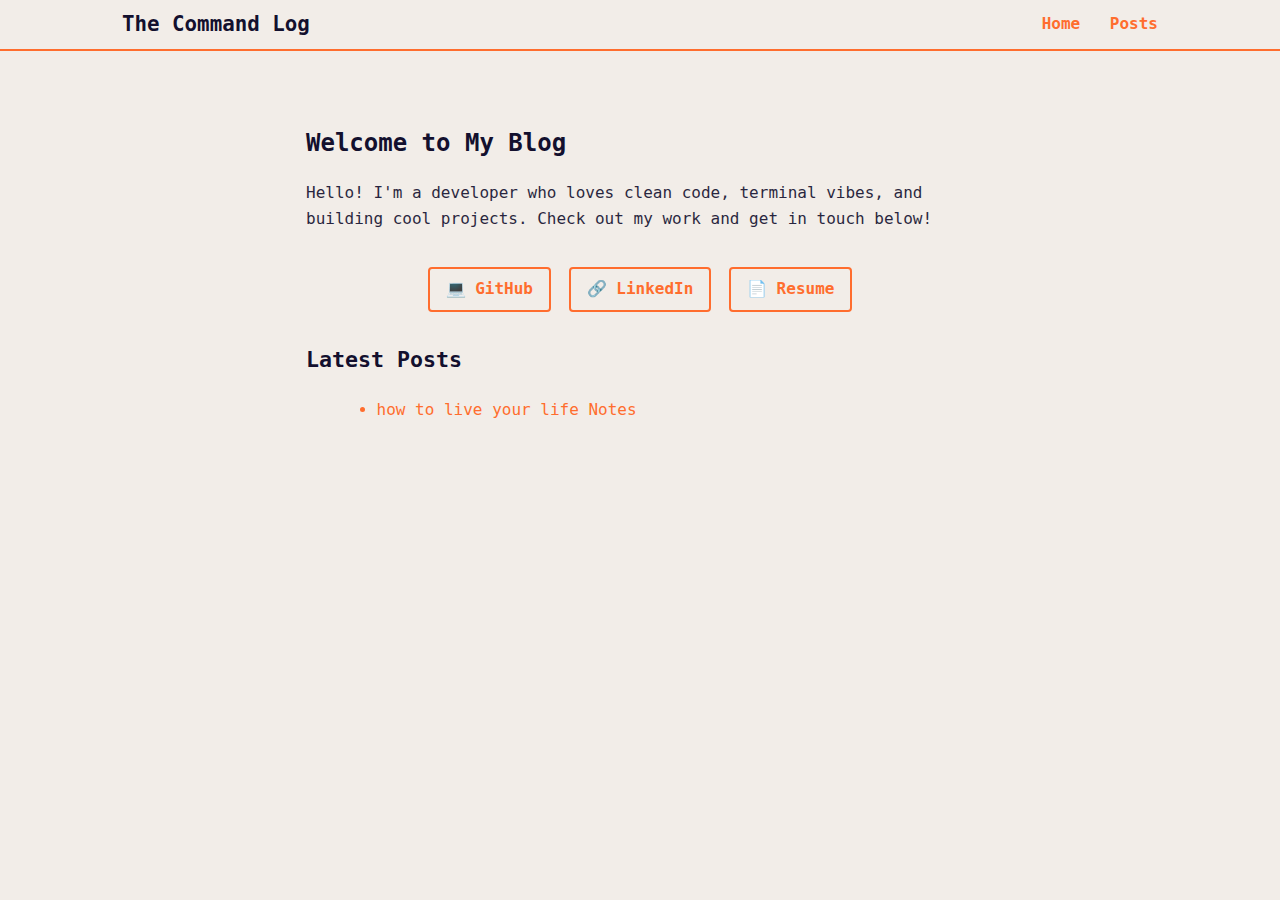
<file: public/index.html>
<!DOCTYPE html>
<html lang="en">
<head>
	<meta name="generator" content="Hugo 0.146.1">
  <meta charset="UTF-8" />
  <meta name="viewport" content="width=device-width, initial-scale=1.0" />
  <title>The Command Log | The Command Log</title>

  
  <link rel="stylesheet" href="/css/terminal.css" />
  <link rel="stylesheet" href="/css/custom.css" />
</head>
<body class="terminal">

  
  <div class="terminal-nav">
    <div class="terminal-container">
      <div class="terminal-nav-left">
        <span class="terminal-logo">The Command Log</span>
      </div>
      <div class="terminal-nav-right">
        <a href="/">Home</a>
        <a href="/posts/">Posts</a>
      </div>
    </div>
  </div>

  
  <main style="padding: 2rem 1rem; max-width: 900px; margin: auto;">
    
<section class="homepage-content">
  <div class="intro-text">
    <h1>Welcome to My Blog</h1>
    <p>
      Hello! I'm a developer who loves clean code, terminal vibes, and building cool projects.
      Check out my work and get in touch below!
    </p>
  </div>

  <div class="homepage-buttons">
    <a class="btn" href="https://github.com/yourusername" target="_blank">💻 GitHub</a>
    <a class="btn" href="https://linkedin.com/in/yourusername" target="_blank">🔗 LinkedIn</a>
    <a class="btn" href="https://yourusername.github.io/resume.pdf" target="_blank">📄 Resume</a>
  </div>

  <div class="post-list-wrapper">
    <h2>Latest Posts</h2>
    <ul class="post-list">
      
        <li><a href="/TheCommandLog/posts/test/">how to live your life Notes</a></li>
      
    </ul>
  </div>
</section>


  </main>

</body>
</html>
</file>
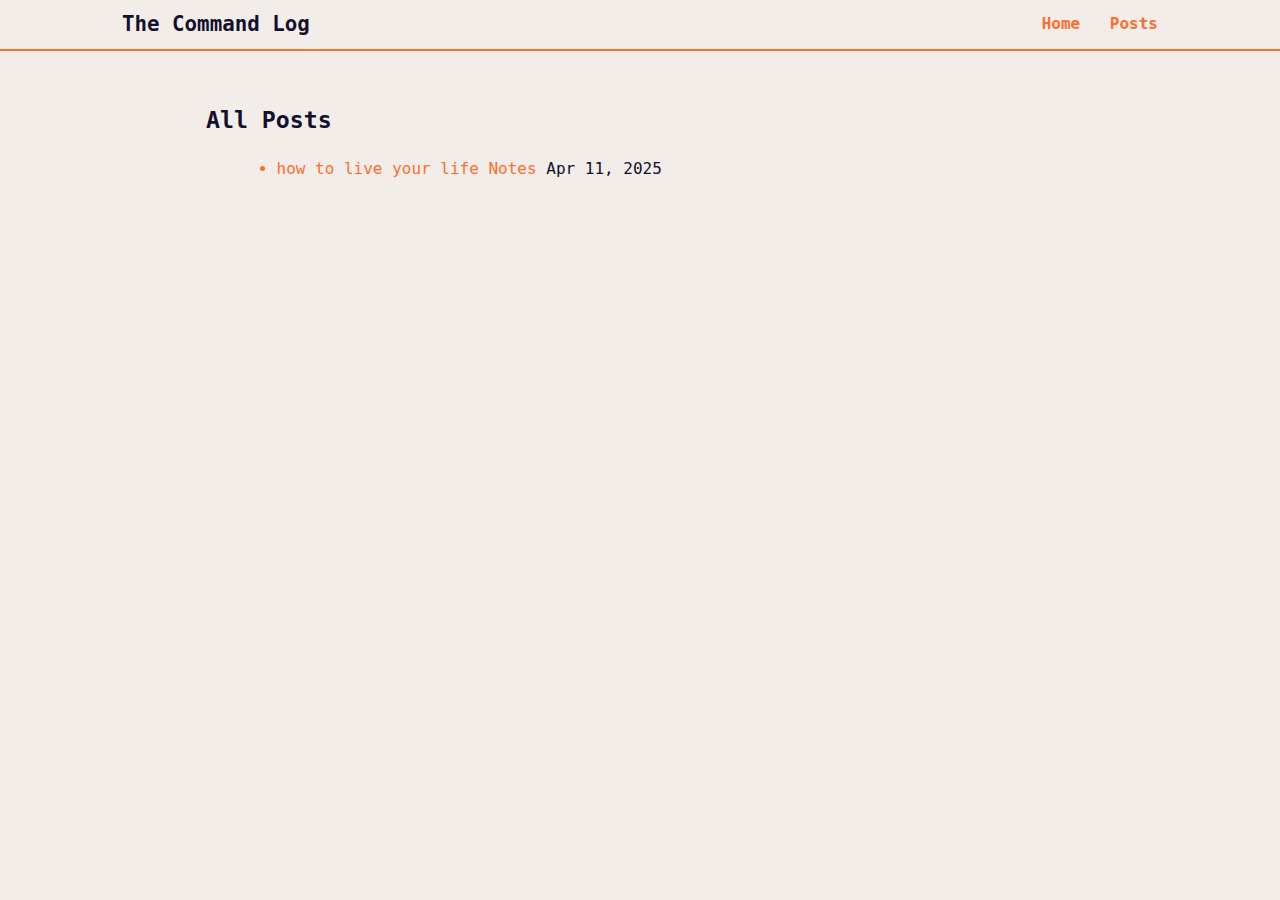
<file: public/posts/index.html>
<!DOCTYPE html>
<html lang="en">
<head>
  <meta charset="UTF-8" />
  <meta name="viewport" content="width=device-width, initial-scale=1.0" />
  <title>Posts | The Command Log</title>

  
  <link rel="stylesheet" href="/css/terminal.css" />
  <link rel="stylesheet" href="/css/custom.css" />
</head>
<body class="terminal">

  
  <div class="terminal-nav">
    <div class="terminal-container">
      <div class="terminal-nav-left">
        <span class="terminal-logo">The Command Log</span>
      </div>
      <div class="terminal-nav-right">
        <a href="/">Home</a>
        <a href="/posts/">Posts</a>
      </div>
    </div>
  </div>

  
  <main style="padding: 2rem 1rem; max-width: 900px; margin: auto;">
    
  <section class="posts-page">
    <h1>All Posts</h1>
    <ul class="post-list">
      
        <li>
          <a href="/TheCommandLog/posts/test/">how to live your life Notes</a>
          <span class="post-date">Apr 11, 2025</span>
        </li>
      
    </ul>
  </section>

  </main>

</body>
</html>
</file>
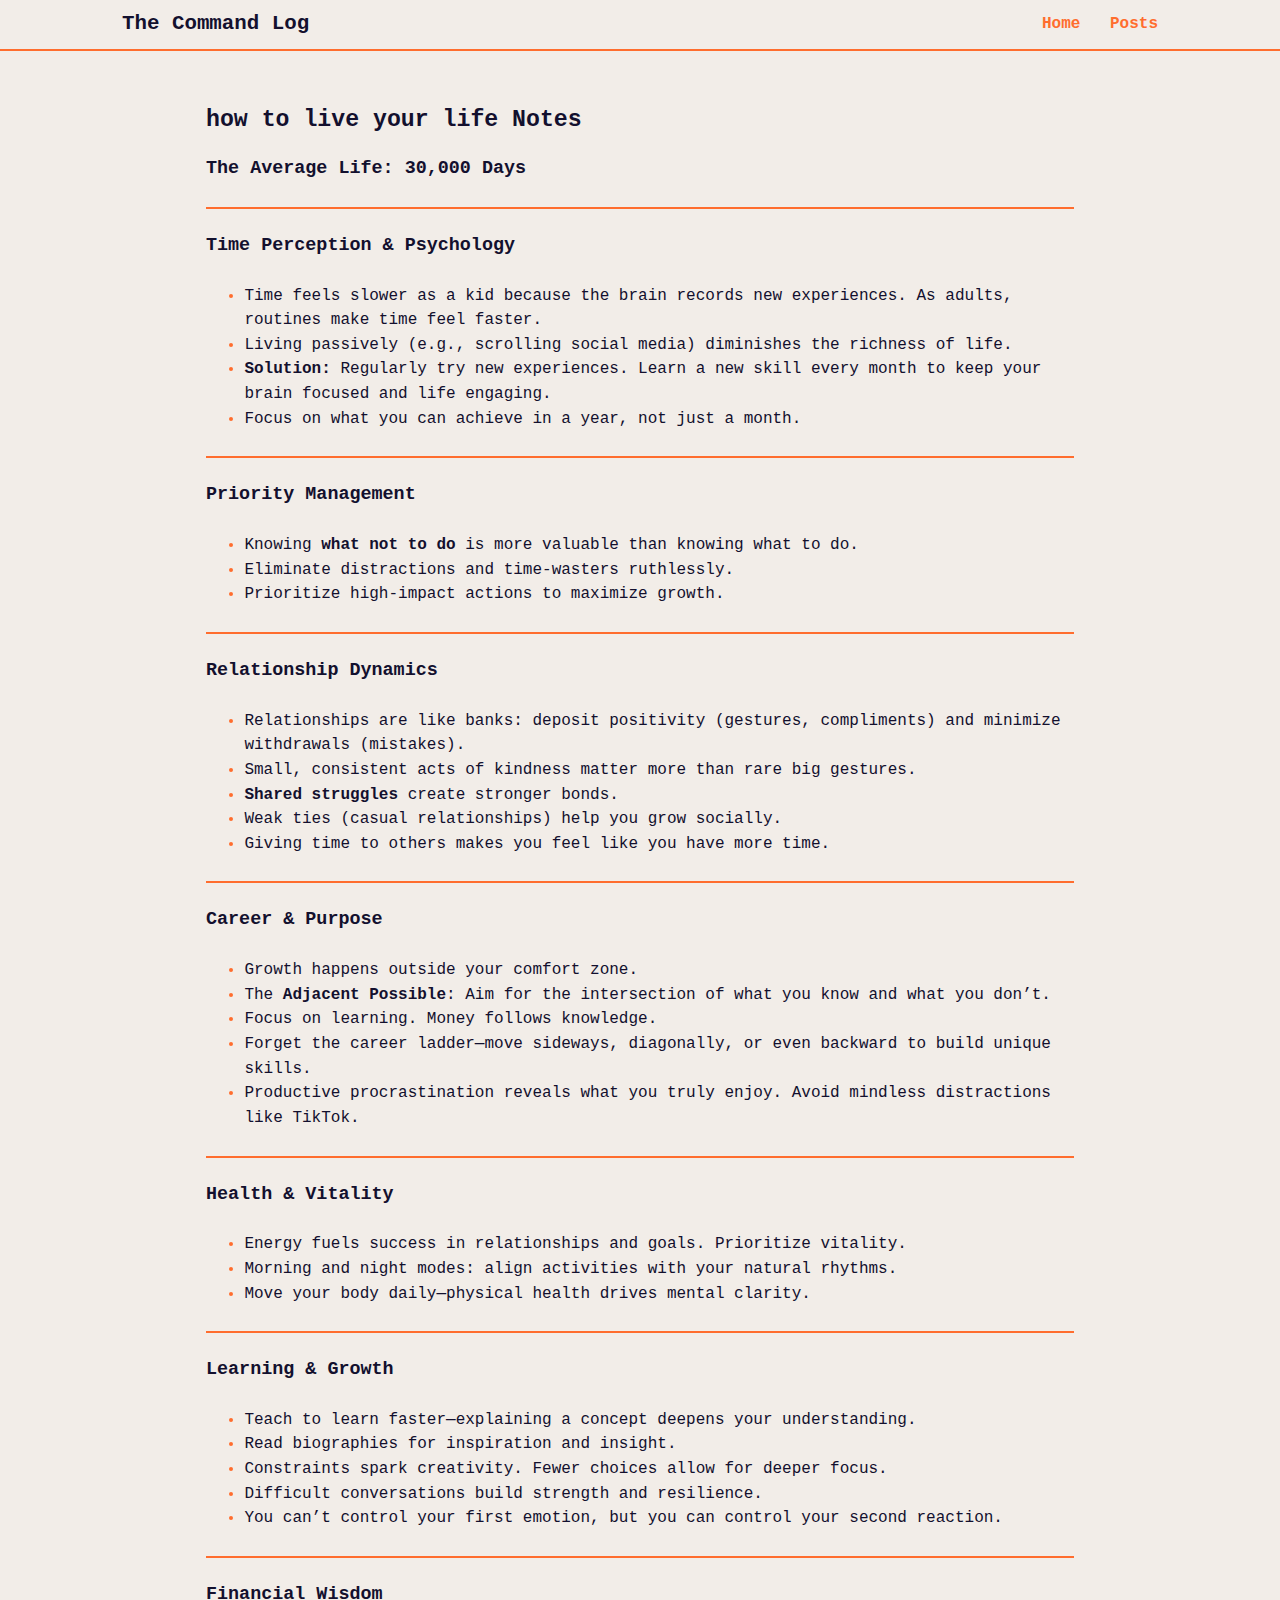
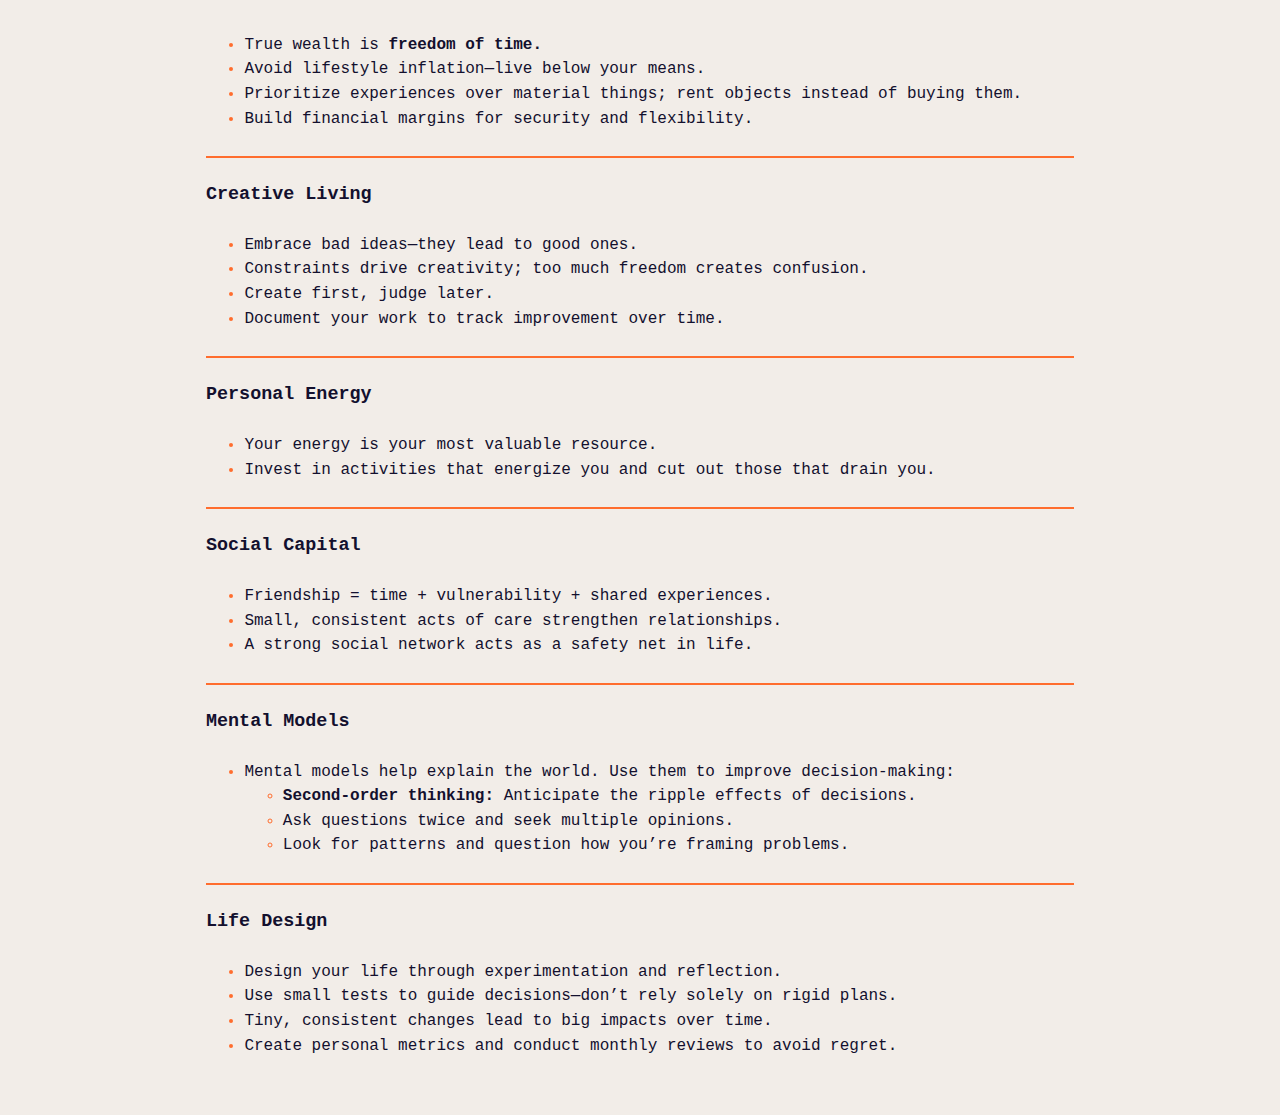
<file: public/posts/test/index.html>
<!DOCTYPE html>
<html lang="en">
<head>
  <meta charset="UTF-8" />
  <meta name="viewport" content="width=device-width, initial-scale=1.0" />
  <title>how to live your life Notes | The Command Log</title>

  
  <link rel="stylesheet" href="/css/terminal.css" />
  <link rel="stylesheet" href="/css/custom.css" />
</head>
<body class="terminal">

  
  <div class="terminal-nav">
    <div class="terminal-container">
      <div class="terminal-nav-left">
        <span class="terminal-logo">The Command Log</span>
      </div>
      <div class="terminal-nav-right">
        <a href="/">Home</a>
        <a href="/posts/">Posts</a>
      </div>
    </div>
  </div>

  
  <main style="padding: 2rem 1rem; max-width: 900px; margin: auto;">
    
  <section class="terminal-card">
    <h1>how to live your life Notes</h1>
    <h3 id="the-average-life-30000-days"><strong>The Average Life: 30,000 Days</strong></h3>
<hr>
<h3 id="time-perception--psychology"><strong>Time Perception &amp; Psychology</strong></h3>
<ul>
<li>Time feels slower as a kid because the brain records new experiences. As adults, routines make time feel faster.</li>
<li>Living passively (e.g., scrolling social media) diminishes the richness of life.</li>
<li><strong>Solution:</strong> Regularly try new experiences. Learn a new skill every month to keep your brain focused and life engaging.</li>
<li>Focus on what you can achieve in a year, not just a month.</li>
</ul>
<hr>
<h3 id="priority-management"><strong>Priority Management</strong></h3>
<ul>
<li>Knowing <strong>what not to do</strong> is more valuable than knowing what to do.</li>
<li>Eliminate distractions and time-wasters ruthlessly.</li>
<li>Prioritize high-impact actions to maximize growth.</li>
</ul>
<hr>
<h3 id="relationship-dynamics"><strong>Relationship Dynamics</strong></h3>
<ul>
<li>Relationships are like banks: deposit positivity (gestures, compliments) and minimize withdrawals (mistakes).</li>
<li>Small, consistent acts of kindness matter more than rare big gestures.</li>
<li><strong>Shared struggles</strong> create stronger bonds.</li>
<li>Weak ties (casual relationships) help you grow socially.</li>
<li>Giving time to others makes you feel like you have more time.</li>
</ul>
<hr>
<h3 id="career--purpose"><strong>Career &amp; Purpose</strong></h3>
<ul>
<li>Growth happens outside your comfort zone.</li>
<li>The <strong>Adjacent Possible</strong>: Aim for the intersection of what you know and what you don’t.</li>
<li>Focus on learning. Money follows knowledge.</li>
<li>Forget the career ladder—move sideways, diagonally, or even backward to build unique skills.</li>
<li>Productive procrastination reveals what you truly enjoy. Avoid mindless distractions like TikTok.</li>
</ul>
<hr>
<h3 id="health--vitality"><strong>Health &amp; Vitality</strong></h3>
<ul>
<li>Energy fuels success in relationships and goals. Prioritize vitality.</li>
<li>Morning and night modes: align activities with your natural rhythms.</li>
<li>Move your body daily—physical health drives mental clarity.</li>
</ul>
<hr>
<h3 id="learning--growth"><strong>Learning &amp; Growth</strong></h3>
<ul>
<li>Teach to learn faster—explaining a concept deepens your understanding.</li>
<li>Read biographies for inspiration and insight.</li>
<li>Constraints spark creativity. Fewer choices allow for deeper focus.</li>
<li>Difficult conversations build strength and resilience.</li>
<li>You can’t control your first emotion, but you can control your second reaction.</li>
</ul>
<hr>
<h3 id="financial-wisdom"><strong>Financial Wisdom</strong></h3>
<ul>
<li>True wealth is <strong>freedom of time.</strong></li>
<li>Avoid lifestyle inflation—live below your means.</li>
<li>Prioritize experiences over material things; rent objects instead of buying them.</li>
<li>Build financial margins for security and flexibility.</li>
</ul>
<hr>
<h3 id="creative-living"><strong>Creative Living</strong></h3>
<ul>
<li>Embrace bad ideas—they lead to good ones.</li>
<li>Constraints drive creativity; too much freedom creates confusion.</li>
<li>Create first, judge later.</li>
<li>Document your work to track improvement over time.</li>
</ul>
<hr>
<h3 id="personal-energy"><strong>Personal Energy</strong></h3>
<ul>
<li>Your energy is your most valuable resource.</li>
<li>Invest in activities that energize you and cut out those that drain you.</li>
</ul>
<hr>
<h3 id="social-capital"><strong>Social Capital</strong></h3>
<ul>
<li>Friendship = time + vulnerability + shared experiences.</li>
<li>Small, consistent acts of care strengthen relationships.</li>
<li>A strong social network acts as a safety net in life.</li>
</ul>
<hr>
<h3 id="mental-models"><strong>Mental Models</strong></h3>
<ul>
<li>Mental models help explain the world. Use them to improve decision-making:
<ul>
<li><strong>Second-order thinking:</strong> Anticipate the ripple effects of decisions.</li>
<li>Ask questions twice and seek multiple opinions.</li>
<li>Look for patterns and question how you&rsquo;re framing problems.</li>
</ul>
</li>
</ul>
<hr>
<h3 id="life-design"><strong>Life Design</strong></h3>
<ul>
<li>Design your life through experimentation and reflection.</li>
<li>Use small tests to guide decisions—don’t rely solely on rigid plans.</li>
<li>Tiny, consistent changes lead to big impacts over time.</li>
<li>Create personal metrics and conduct monthly reviews to avoid regret.</li>
</ul>

  </section>

  </main>

</body>
</html>
</file>
<file: css/terminal.css>
/* Fira Code: https://github.com/tonsky/FiraCode */
@import url('https://cdn.staticdelivr.com/gfonts/css2?family=Fira+Code:wght@300..700&display=swap');

:root {
  --background: #f9f7f1; /* Slightly lighter */
  --foreground: #222222; /* More neutral dark */
  --accent: #ff7f11;     /* A brighter orange */
  --radius: 0;
  --font-size: 1rem;
  --line-height: 1.54em;
}

html {
  box-sizing: border-box;
}

*,
*:before,
*:after {
  box-sizing: inherit;
  margin: 0;
  padding: 0;
}

body {
  font-family:
    "Fira Code",
    "JetBrains Mono",
    Monaco,
    Consolas,
     "Ubuntu Mono",
    monospace;
  font-size: var(--font-size);
  font-weight: 400;
  line-height: var(--line-height);
  background-color: var(--background);
  color: var(--foreground);
  text-rendering: optimizeLegibility;
  font-variant-ligatures: contextual;
  -webkit-overflow-scrolling: touch;
  -webkit-text-size-adjust: 100%;
  margin: 0;
  padding: 0;
}

h1 {
  font-size: calc(var(--font-size) * 1.45);
  letter-spacing: 0;
}

h2 {
  font-size: calc(var(--font-size) * 1.35);
  letter-spacing: 0;
}

h3 {
  font-size: calc(var(--font-size) * 1.15);
  letter-spacing: 0;
}

h4,
h5,
h6 {
  font-size: calc(var(--font-size) * 1);
  letter-spacing: 0;
}

h1, h2, h3, h4, h5, h6,
p, ul, ol,
img, figure, video,
table {
  margin: 25px 0;
}

a {
  color: var(--accent);
}

button {
  position: relative;
  font: inherit;
  font-weight: bold;
  text-decoration: none;
  text-align: center;
  background: transparent;
  color: var(--accent);
  padding: 5px 18px;
  border: 4px solid var(--accent);
  border-radius: var(--radius);
  transition: background 0.15s linear;
  appearance: none;
  cursor: pointer;
  outline: none;
}

button:hover {
  background: color-mix(in srgb, var(--accent) 15%, transparent);
}

button:focus-visible,
a:focus-visible {
  outline: 1px solid var(--accent);
  outline-offset: 2px;
}

fieldset {
  display: inline-block;
  border: 2px solid var(--foreground);
  border-radius: calc(var(--radius) * 1.6);
  padding: 10px;
}

fieldset *:first-child {
  margin-top: 0;
}

fieldset input,
fieldset select,
fieldset textarea,
fieldset label,
fieldset button {
  margin-top: calc(var(--line-height) * 0.5);
  width: 100%;
}

label {
  display: inline-block;
}

label input {
  margin-top: 0;
}

input,
textarea,
select {
  background: transparent;
  color: var(--foreground);
  border: 1px solid var(--foreground);
  border-radius: var(--radius);
  padding: 10px;
  font: inherit;
  appearance: none;
}

input[type="checkbox"] {
  width: auto;
}

input:focus-visible,
input:active,
textarea:focus-visible,
textarea:active,
select:focus-visible,
select:active {
  border-color: var(--accent);
  outline: 1px solid var(--accent);
  outline-offset: 2px;
}

input:active,
textarea:active,
select:active {
  box-shadow: none;
}

select {
  background-image: linear-gradient(
      45deg,
      transparent 50%,
      var(--foreground) 50%
    ),
    linear-gradient(135deg, var(--foreground) 50%, transparent 50%);
  background-position: calc(100% - 20px), calc(100% - 15px);
  background-size:
    5px 5px,
    5px 5px;
  background-repeat: no-repeat;
  padding-right: 40px;
}

select option {
  background: var(--background);
}

input[type="checkbox"],
input[type="radio"] {
  vertical-align: middle;
  padding: 10px;
  box-shadow: inset 0 0 0 3px var(--background);
}

input[type="radio"] {
  display: inline-block;
  width: 10px !important;
  height: 10px !important;
  border-radius: 20px;
}

input[type="checkbox"]:checked,
input[type="radio"]:checked {
  background: var(--accent);
}

img {
  display: block;
  max-width: 100%;
  border: 8px solid var(--accent);
  border-radius: var(--radius);
  padding: 8px;
  overflow: hidden;
}

figure img,
figure video {
  margin-bottom: 0;
}

figure figcaption {
  background: var(--accent);
  color: var(--background);
  text-align: center;
  font-size: 1em;
  font-weight: normal;
  margin-top: -8px;
  border-radius: 0 0 var(--radius) var(--radius);
}

ul,
ol {
  margin-left: 4ch;
  padding: 0;
}

ul ul,
ul ol,
ol ul,
ol ol {
  margin-top: 0;
}

li::marker {
  color: var(--accent);
}

ul li,
ol li {
  position: relative;
}

code,
kbd {
  font-family:
    "Fira Code",
    "JetBrains Mono",
    Monaco,
    Consolas,
    Ubuntu Mono,
    monospace !important;
  font-feature-settings: normal;
  background: color-mix(in srgb, var(--foreground) 5%, transparent);
  color: color-mix(in srgb, var(--foreground) 5%, var(--accent));
  padding: 0 6px;
  margin: 0 2px;
  font-size: 0.95em;
}

code {
  border: 1px solid color-mix(in srgb, var(--foreground) 25%, transparent);
}

kbd {
  border-top: 1px solid color-mix(in srgb, var(--accent) 25%, transparent);
  border-left: 1px solid var(--accent);
  border-right: 1px solid var(--accent);
  border-bottom: 4px solid var(--accent);
  border-radius: 4px;
}

code code {
  background: transparent;
  padding: 0;
  margin: 0;
}

pre {
  tab-size: 4;
  background: color-mix(in srgb, var(--foreground) 5%, transparent) !important;
  color: color-mix(in srgb, var(--foreground) 5%, var(--accent));
  padding: 20px 10px;
  font-size: 0.95em !important;
  overflow: auto;
  border-radius: var(--radius);
  border: 1px solid color-mix(in srgb, var(--foreground) 25%, transparent);
}

pre code {
  background: none !important;
  margin: 0;
  padding: 0;
  font-size: inherit;
  border: none;
}

sup {
  line-height: 0;
}

abbr {
  position: relative;
  text-decoration-style: wavy;
  text-decoration-color: var(--accent);
  cursor: help;
}

sub {
  bottom: -0.25em;
}

sup {
  top: -0.25em;
}

mark {
  background: color-mix(in srgb, var(--accent) 45%, transparent);
  color: var(--foreground);
}

blockquote {
  position: relative;
  border-top: 1px solid var(--accent);
  border-bottom: 1px solid var(--accent);
  margin: 0;
  padding: 25px;
}

blockquote:before {
  content: ">";
  display: block;
  position: absolute;
  left: 0;
  color: var(--accent);
}

blockquote p:first-child {
  margin-top: 0;
}

blockquote p:last-child {
  margin-bottom: 0;
}

table {
  table-layout: auto;
  border-collapse: collapse;
}

table,
th,
td {
  border: 2px solid var(--foreground);
  padding: 10px;
}

th {
  border-style: solid;
  color: var(--foreground);
  text-align: left;
  text-transform: uppercase;
  letter-spacing: 0.04em;
}

hr {
  width: 100%;
  border: none;
  background: var(--accent);
  height: 2px;
}

/* Bold elements */

h1, h2, h3, h4, h5, h6,
b, strong,
th,
button {
  font-weight: 600;
}
</file>
<file: css/custom.css>
/* =======================
   Theme Variables
   ======================= */
   :root {
    --background: #f2ede8;
    --foreground: #13102e;
    --accent: #ff6d2e;
    --font-size: 1rem;
    --line-height: 1.54em;
  }
  
  /* =======================
     Base Body Styles
     ======================= */
  body {
    background-color: var(--background);
    color: var(--foreground);
    font-family: "Fira Code", monospace;
    font-size: var(--font-size);
    line-height: var(--line-height);
    margin: 0;
    padding: 0;
  }
  
  /* =======================
     Navbar
     ======================= */
  .terminal-nav {
    background-color: var(--background);
    border-bottom: 2px solid var(--accent);
    padding: 0.75rem 0;
  }
  
  /* Nav inner container */
  .terminal-container {
    max-width: 1100px;
    margin: 0 auto;
    padding: 0 2rem;
    display: flex;
    justify-content: space-between;
    align-items: center;
  }
  
  /* Logo / site title */
  .terminal-logo {
    display: flex;
    align-items: center;
    font-weight: bold;
    font-size: 1.3rem;
  }
  
  /* Right nav links */
  .terminal-nav-right a {
    margin-left: 1.25rem;
    font-weight: bold;
    color: var(--accent);
    text-decoration: none;
  }
  
  .terminal-nav-right a:hover {
    text-decoration: underline;
  }
  
  /* =======================
     Homepage Layout
     ======================= */
  .homepage-content {
    max-width: 700px;
    margin: 3rem auto;
    padding: 0 1rem;
    text-align: center;
  }
  
  /* Introduction section */
  .intro-text {
    text-align: left;
    margin-bottom: 2rem;
  }
  
  .intro-text h1 {
    font-size: 1.5rem;
    margin-bottom: 1rem;
  }
  
  .intro-text p {
    font-size: 1rem;
    line-height: 1.6;
    opacity: 0.9;
  }
  
  /* Social buttons */
  .homepage-buttons {
    margin: 1.5rem 0 2rem;
  }
  
  .homepage-buttons .btn {
    margin: 0.25rem;
    display: inline-block;
    padding: 0.5em 1em;
    border: 2px solid var(--accent);
    color: var(--accent);
    border-radius: 4px;
    font-weight: bold;
    text-decoration: none;
    transition: background 0.2s ease;
  }
  
  .homepage-buttons .btn:hover {
    background: color-mix(in srgb, var(--accent) 15%, transparent);
    color: var(--foreground);
  }
  
  /* =======================
     Post List
     ======================= */
  .post-list-wrapper {
    margin-top: 2rem;
    text-align: left;
  }
  
  .post-list {
    list-style: disc;
    padding-left: 2rem;
    margin-top: 1rem;
  }
  
  .post-list li {
    margin-bottom: 1rem;
    font-size: 1rem;
    line-height: 1.5;
  }
  
  .post-list li::marker {
    color: var(--accent);
  }
  
  .post-list a {
    color: var(--accent);
    text-decoration: none;
    font-weight: 500;
  }
  
  .post-list a:hover {
    text-decoration: underline;
  }
</file>
